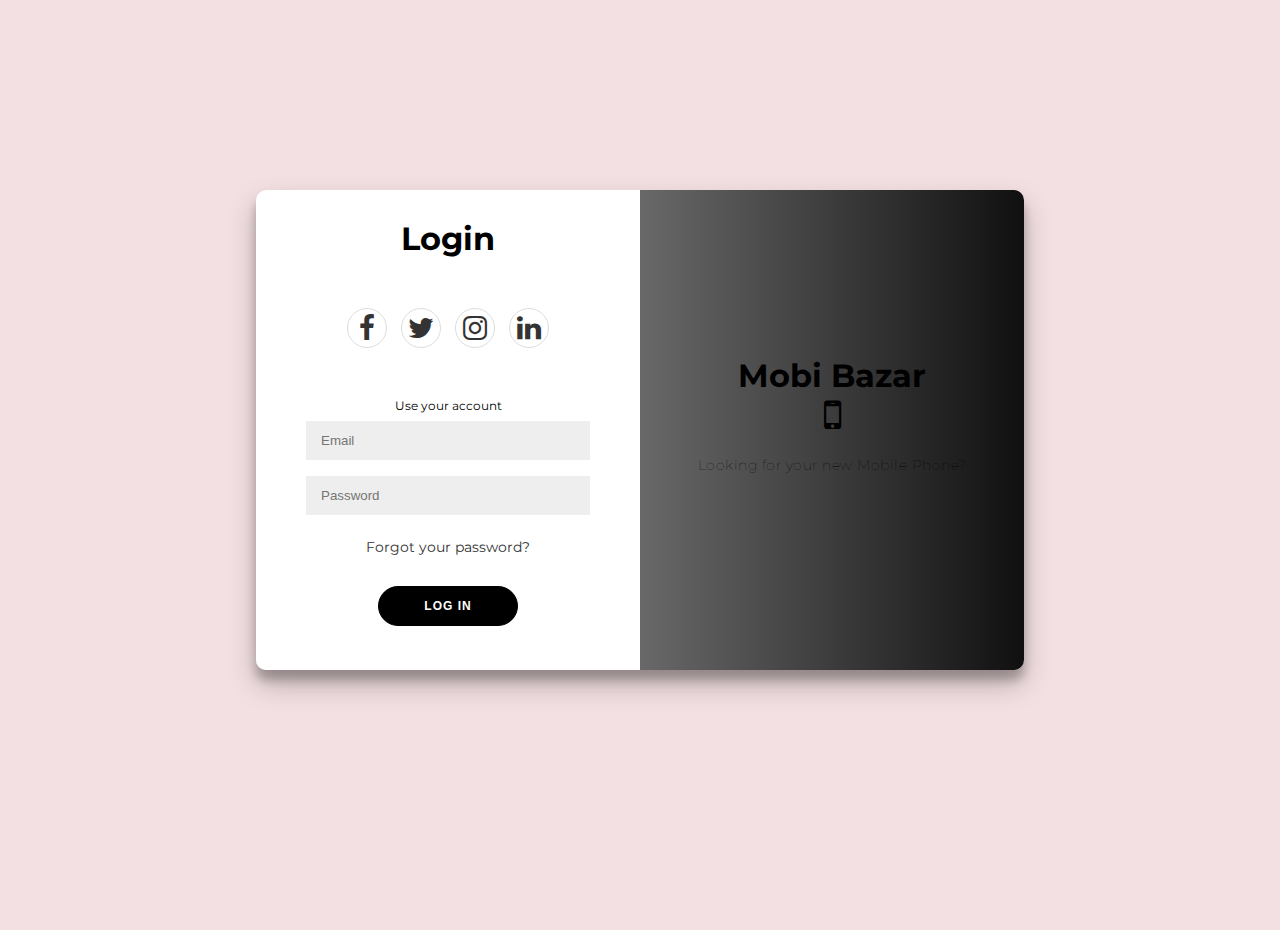
<file: Mobi Bazar/login.html>
<!DOCTYPE html>
<html>
<head>
	<link rel="stylesheet" href="style.css">
	<link rel="stylesheet" href="https://cdnjs.cloudflare.com/ajax/libs/font-awesome/4.7.0/css/font-awesome.min.css">
	<title>Login to Mobi Bazar</title>
</head>
<body>
	<div class="container" id="container">
		<div class="form-container log-in-container">
			<form action="#">
				<h1>Login</h1>
				<div class="social-container">
					<a href="#" class="social"><i class="fa fa-facebook fa-2x"></i></a>
					<a href="#" class="social"><i class="fab fa fa-twitter fa-2x"></i></a>
                    <a href="#" class="social"><i class="fab fa fa-instagram fa-2x"></i></a>
                    <a href="#" class="social"><i class="fab fa fa-linkedin fa-2x"></i></a>
				</div>
				<span>Use your account</span>
				<input type="email" placeholder="Email" />
				<input type="password" placeholder="Password" />
				<a href="#">Forgot your password?</a>
                <a href="C:\Users\Danish\Desktop\Cakes Adict\index.html">
                    <button>Log In</button>
                </a>
				
			</form>
		</div>
		<div class="overlay-container">
			<div class="overlay">
				<div class="overlay-panel overlay-right">
					<h1>Mobi Bazar</h1>
                    <i class="fa fa-mobile-phone" style="font-size:40px"></i>
					<p>Looking for your new Mobile Phone?</p>
				</div>
			</div>
		</div>
	</div>
</body>
</html>
</file>
<file: Mobi Bazar/style.css>
@import url('https://fonts.googleapis.com/css?family=Montserrat:400,800');

* {
	box-sizing: border-box;
}

body {
	background: #f3e0e2;
	display: flex;
	justify-content: center;
	align-items: center;
	flex-direction: column;
	font-family: 'Montserrat', sans-serif;
	height: 100vh;
	margin: -20px 0 50px;
}

h1 {
	font-weight: bold;
	margin: 0;
}

p {
	font-size: 14px;
	font-weight: 100;
	line-height: 20px;
	letter-spacing: 0.5px;
	margin: 20px 0 30px;
}

span {
	font-size: 12px;
}

a {
	color: #333;
	font-size: 14px;
	text-decoration: none;
	margin: 15px 0;
}

button {
	border-radius: 20px;
	border: 1px solid #000000;
	background-color: #000000;
	color: #FFFFFF;
	font-size: 12px;
	font-weight: bold;
	padding: 12px 45px;
	letter-spacing: 1px;
	text-transform: uppercase;
	transition: transform 80ms ease-in;
}

form {
	background-color: #FFFFFF;
	display: flex;
	align-items: center;
	justify-content: center;
	flex-direction: column;
	padding: 0 50px;
	height: 100%;
	text-align: center;
}

input {
	background-color: #eee;
	border: none;
	padding: 12px 15px;
	margin: 8px 0;
	width: 100%;
}

.container {
	background-color: #fff;
	border-radius: 10px;
  	box-shadow: 0 14px 28px rgba(0,0,0,0.25), 0 10px 10px rgba(0,0,0,0.22);
	position: relative;
	overflow: hidden;
	width: 768px;
	max-width: 100%;
	min-height: 480px;
}

.form-container {
	position: absolute;
	top: 0;
	height: 100%;
}

.log-in-container {
	left: 0;
	width: 50%;
	z-index: 2;
}


.overlay-container {
	position: absolute;
	top: 0;
	left: 50%;
	width: 50%;
	height: 100%;
}


.overlay {
	background: #312e2f;
	background: -webkit-linear-gradient(to right, #000000, #ffffff);
	background: linear-gradient(to right, #c2c1c1, #101010);
	background-repeat: no-repeat;
	background-size: cover;
	background-position: 0 0;
	color: #000000;
	position: relative;
	left: -100%;
	height: 100%;
	width: 200%;
}

.overlay-panel {
	position: absolute;
	display: flex;
	align-items: center;
	justify-content: center;
	flex-direction: column;
	padding: 0 40px;
	text-align: center;
	top: 0;
	height: 100%;
	width: 50%;
}


.overlay-right {
	right: 0;
}


.social-container {
	margin: 50px 0;
}

.social-container a {
	border: 1px solid #DDDDDD;
	border-radius: 50%;
	display: inline-flex;
	justify-content: center;
	align-items: center;
	margin: 0 5px;
	height: 40px;
	width: 40px;
}
</file>
